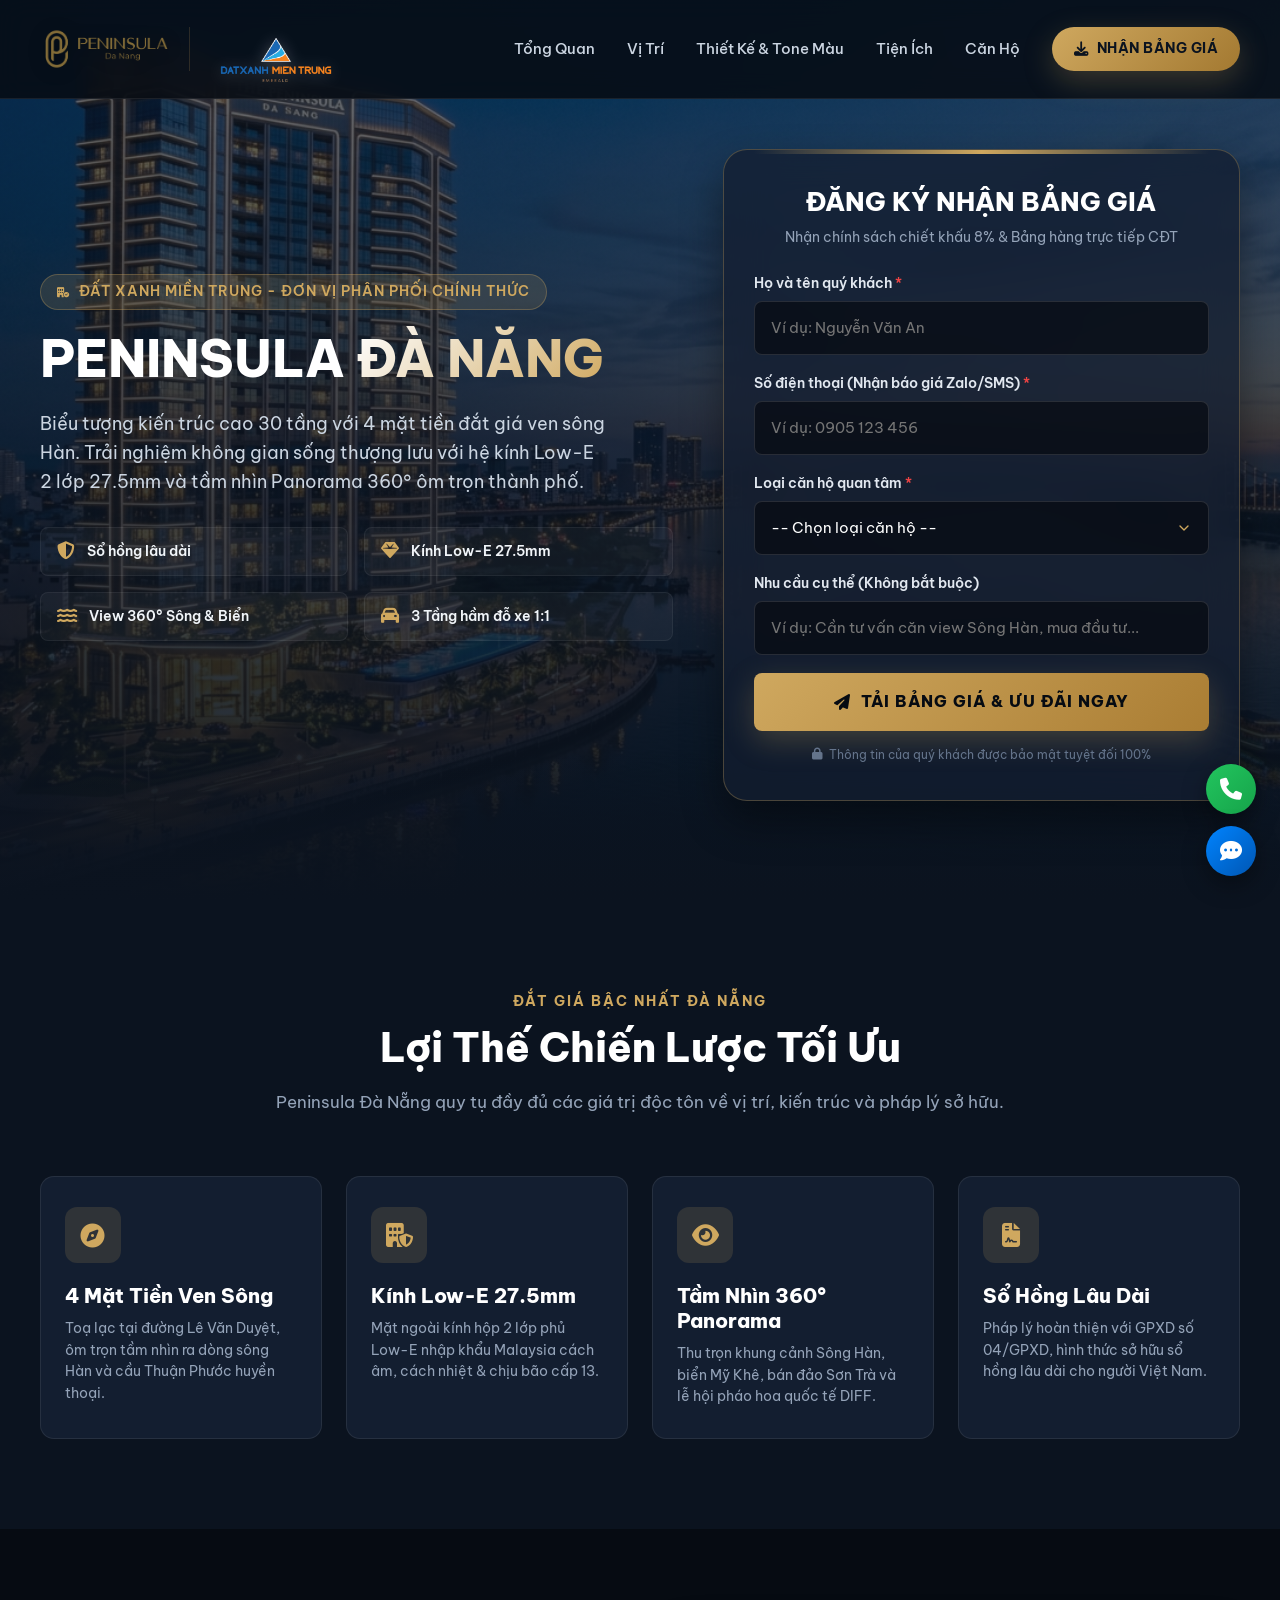
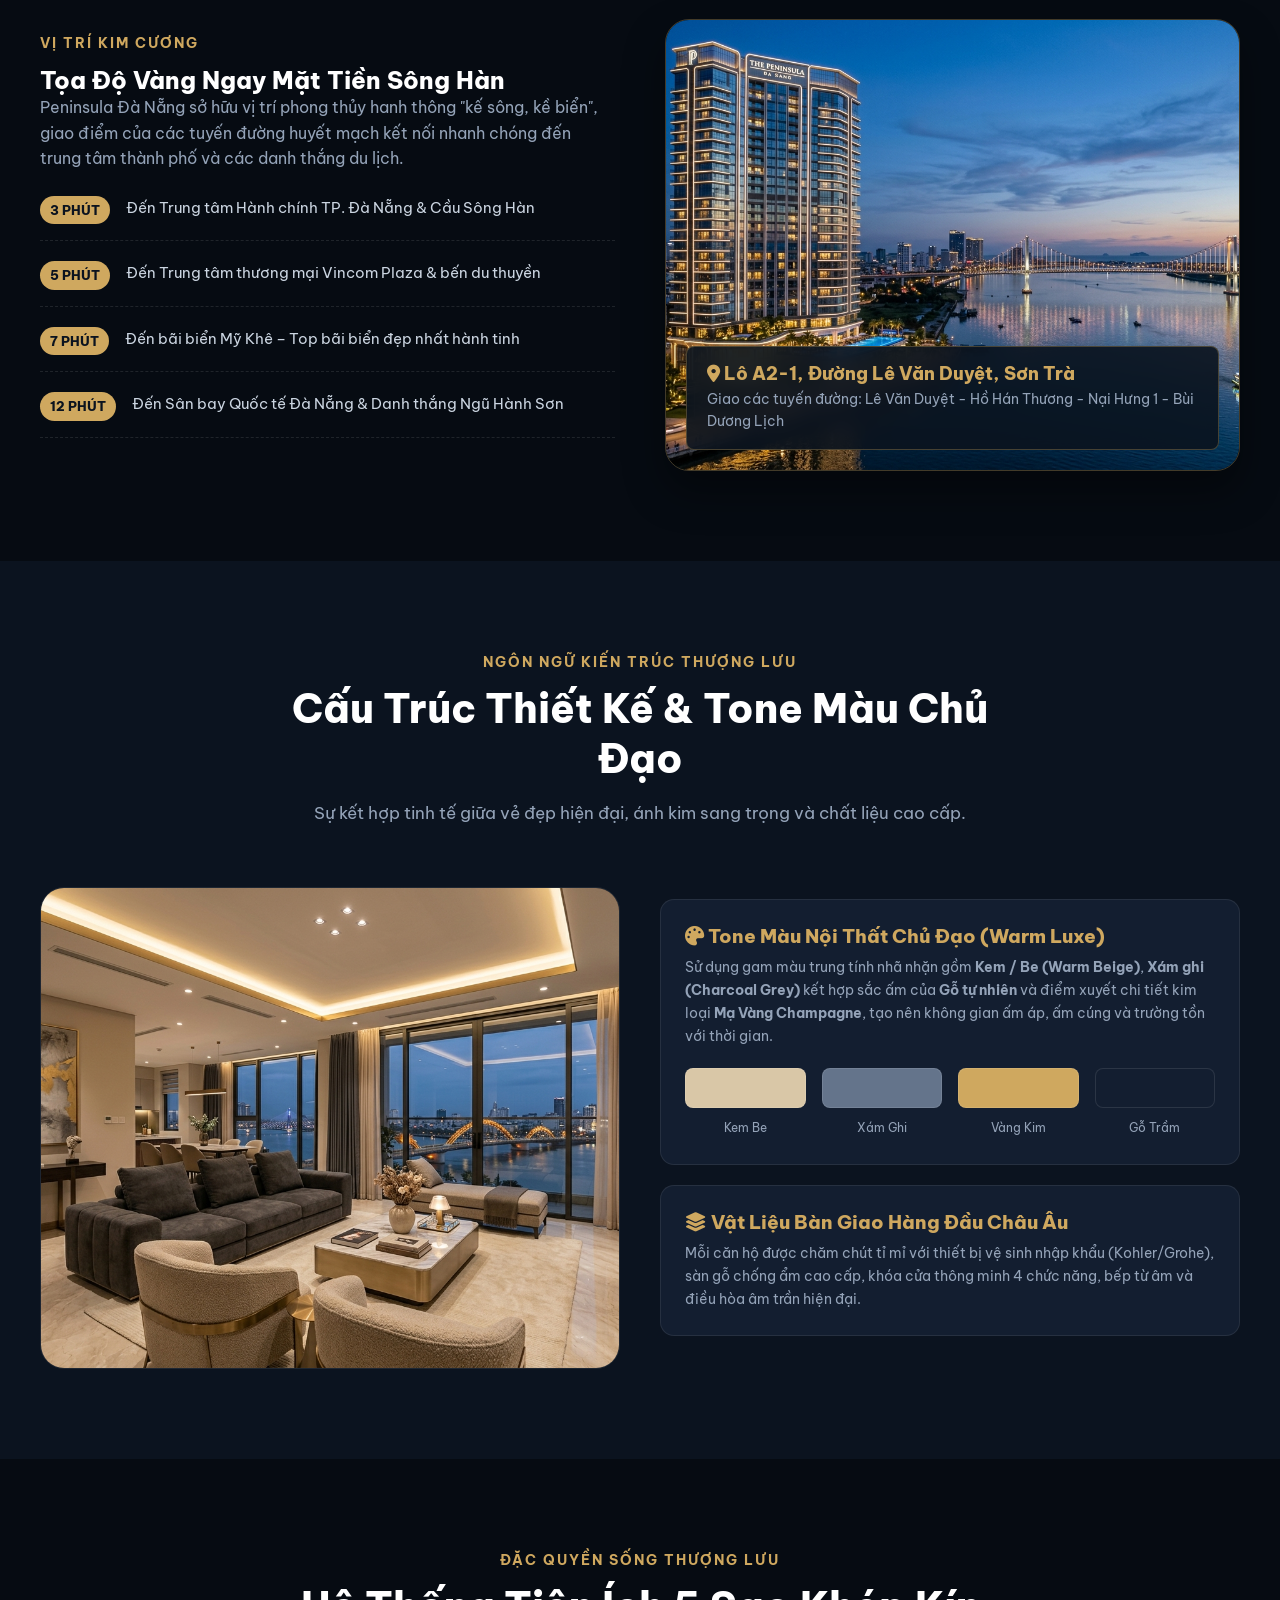
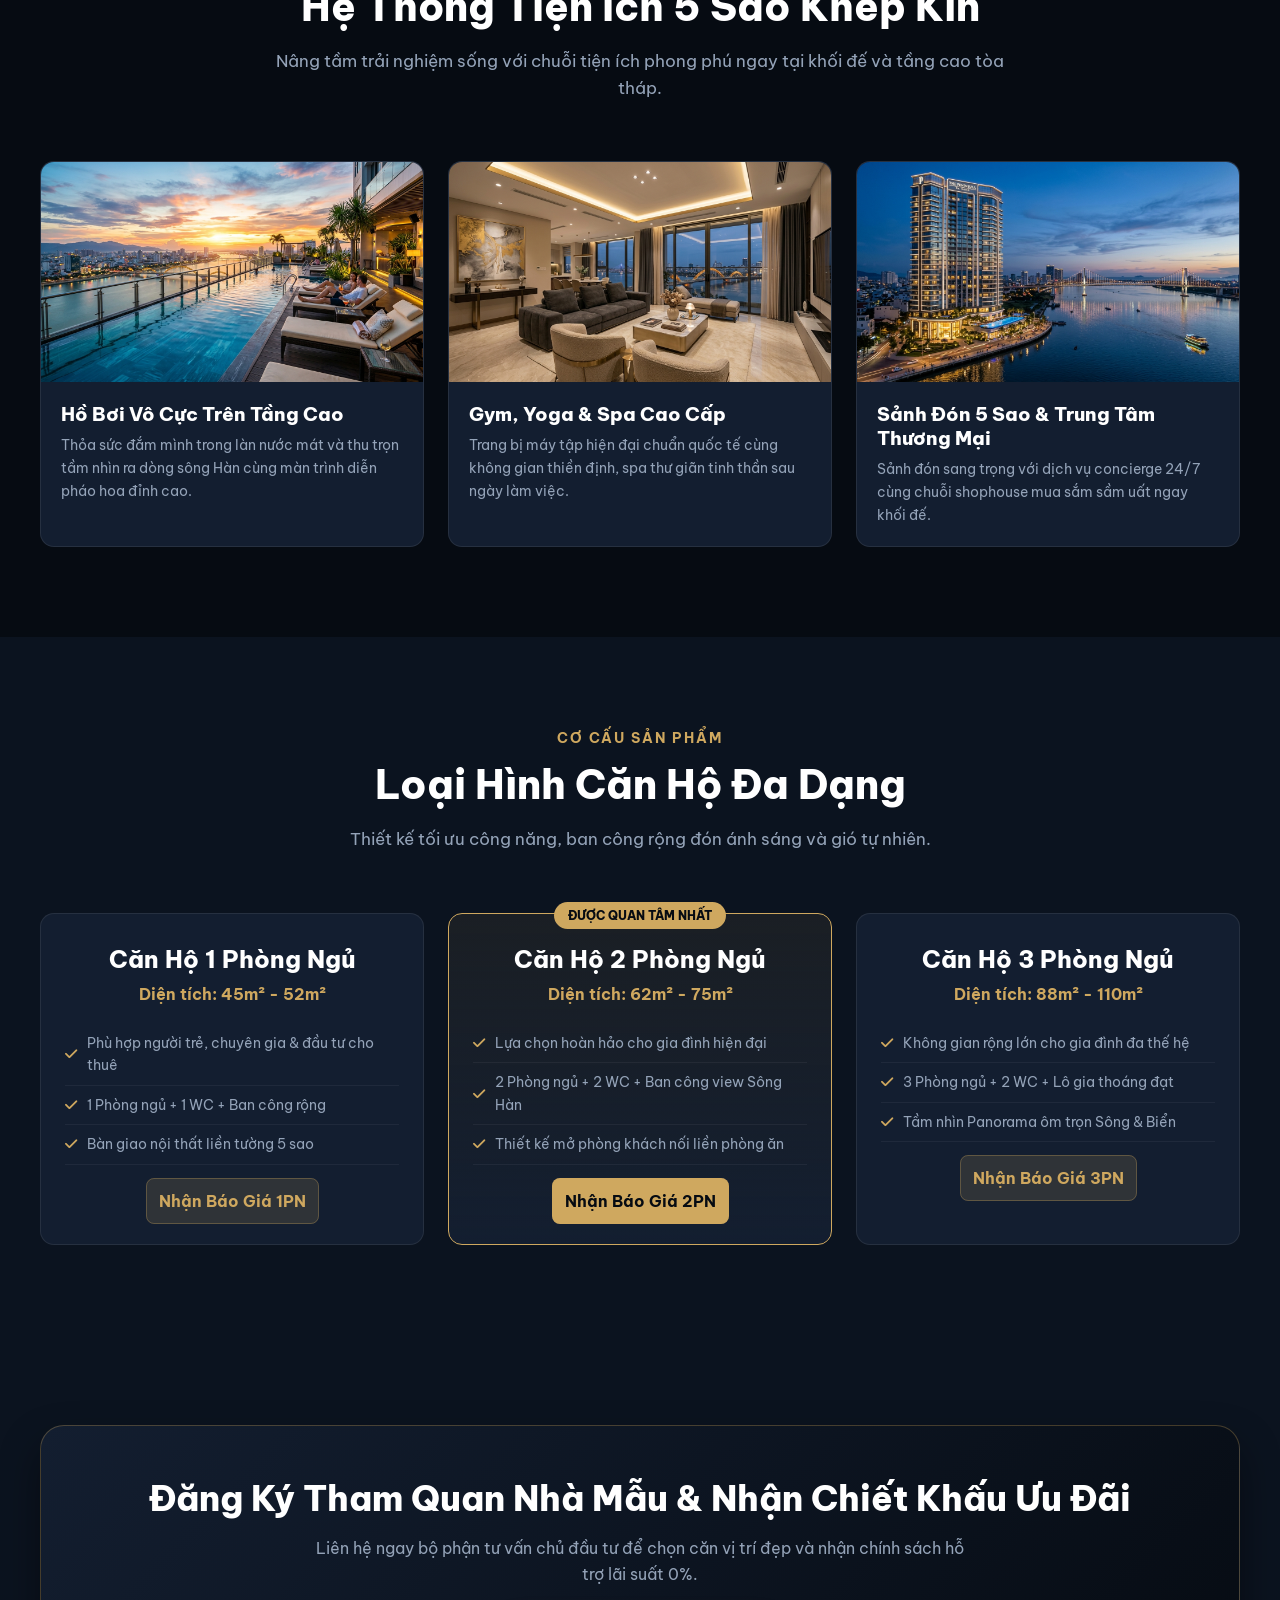
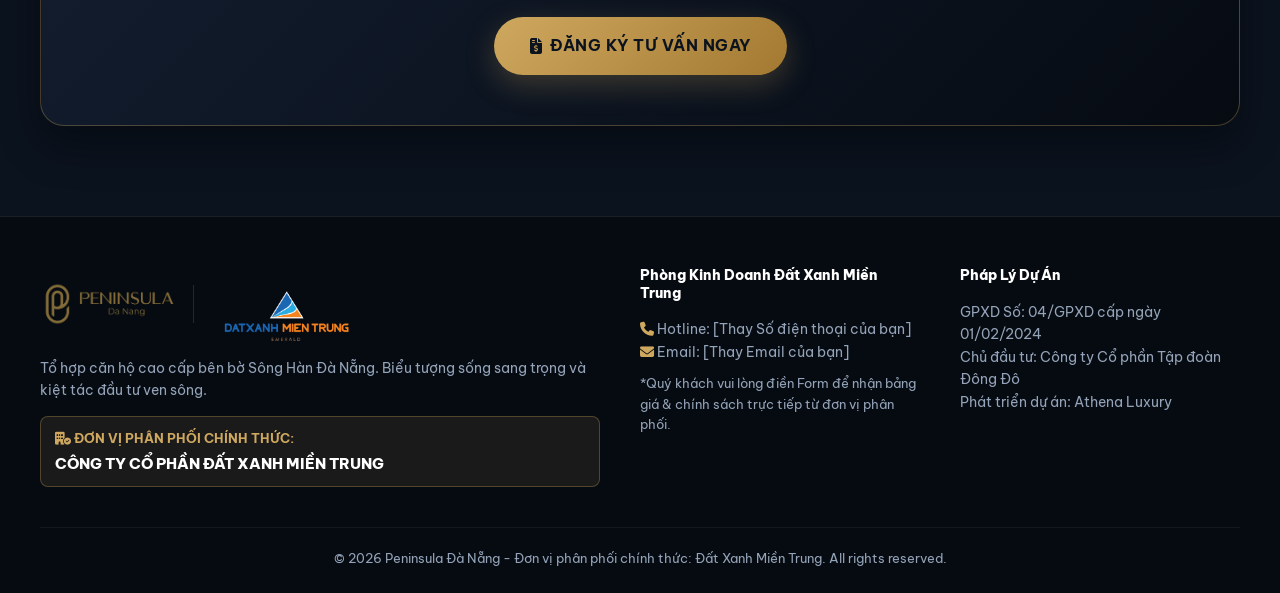
<file: index.html>
<!DOCTYPE html>
<html lang="vi">
<head>
  <meta charset="UTF-8">
  <meta name="viewport" content="width=device-width, initial-scale=1.0">
  <title>Peninsula Đà Nẵng | Căn Hộ Hạng Sang Ven Sông Hàn - Nhận Bảng Giá CĐT</title>
  <meta name="description" content="Dự án Căn hộ Cao Cấp Peninsula Đà Nẵng tại đường Lê Văn Duyệt, Sơn Trà. Sở hữu 4 mặt tiền trực diện Sông Hàn, kính Low-E 27.5mm, sổ hồng lâu dài. Đăng ký nhận bảng giá và ưu đãi chiết khấu mới nhất!">
  
  <!-- Google Fonts - Be Vietnam Pro Single Font System -->
  <link rel="preconnect" href="https://fonts.googleapis.com">
  <link rel="preconnect" href="https://fonts.gstatic.com" crossorigin>
  <link href="https://fonts.googleapis.com/css2?family=Be+Vietnam+Pro:ital,wght@0,300;0,400;0,500;0,600;0,700;0,800;1,400&display=swap" rel="stylesheet">

  <!-- FontAwesome Icons -->
  <link rel="stylesheet" href="https://cdnjs.cloudflare.com/ajax/libs/font-awesome/6.5.1/css/all.min.css">
  
  <!-- Main Stylesheet (Versioned for Cache Busting) -->
  <link rel="stylesheet" href="style.css?v=2.0">
</head>
<body>

  <!-- Floating Contact Widget -->
  <div class="floating-widget">
    <a href="#" class="widget-btn widget-phone" title="Gọi hotline tư vấn">
      <i class="fa-solid fa-phone"></i>
    </a>
    <a href="https://zalo.me" target="_blank" class="widget-btn widget-zalo" title="Chat Zalo ngay">
      <i class="fa-solid fa-comment-dots"></i>
    </a>
  </div>

  <!-- Header Navigation -->
  <header class="header">
    <div class="container">
      <div class="nav-wrapper">
        <a href="#" class="logo">
          <img src="images/logo.png?v=2.0" alt="Peninsula Đà Nẵng" class="brand-logo-img">
          <div class="logo-divider"></div>
          <img src="images/logo_dxmt.png?v=2.0" alt="Đất Xanh Miền Trung" class="dxmt-logo-img">
        </a>

        <ul class="nav-menu">
          <li><a href="#gioi-thieu" class="nav-link">Tổng Quan</a></li>
          <li><a href="#vi-tri" class="nav-link">Vị Trí</a></li>
          <li><a href="#thiet-ke" class="nav-link">Thiết Kế & Tone Màu</a></li>
          <li><a href="#tien-ich" class="nav-link">Tiện Ích</a></li>
          <li><a href="#can-ho" class="nav-link">Căn Hộ</a></li>
          <li><a href="#dang-ky" class="nav-cta-btn"><i class="fa-solid fa-download"></i> Nhận Bảng Giá</a></li>
        </ul>

        <button class="mobile-toggle" aria-label="Menu Mobile">
          <i class="fa-solid fa-bars"></i>
        </button>
      </div>
    </div>
  </header>

  <!-- Hero Section -->
  <section class="hero" id="gioi-thieu">
    <div class="container">
      <div class="hero-grid">
        <!-- Hero Text Left -->
        <div class="hero-content">
          <div class="badge-tag">
            <i class="fa-solid fa-building-circle-check"></i> ĐẤT XANH MIỀN TRUNG - ĐƠN VỊ PHÂN PHỐI CHÍNH THỨC
          </div>
          <h1 class="hero-title">
            PENINSULA <span>ĐÀ NẴNG</span>
          </h1>
          <p class="hero-subtitle">
            Biểu tượng kiến trúc cao 30 tầng với 4 mặt tiền đắt giá ven sông Hàn. Trải nghiệm không gian sống thượng lưu với hệ kính Low-E 2 lớp 27.5mm và tầm nhìn Panorama 360° ôm trọn thành phố.
          </p>

          <div class="hero-features-list">
            <div class="hero-feature-item">
              <i class="fa-solid fa-shield-halved"></i>
              <span class="hero-feature-text">Sổ hồng lâu dài</span>
            </div>
            <div class="hero-feature-item">
              <i class="fa-solid fa-gem"></i>
              <span class="hero-feature-text">Kính Low-E 27.5mm</span>
            </div>
            <div class="hero-feature-item">
              <i class="fa-solid fa-water"></i>
              <span class="hero-feature-text">View 360° Sông & Biển</span>
            </div>
            <div class="hero-feature-item">
              <i class="fa-solid fa-car"></i>
              <span class="hero-feature-text">3 Tầng hầm đỗ xe 1:1</span>
            </div>
          </div>
        </div>

        <!-- Form Registration Right -->
        <div class="hero-form-wrapper" id="dang-ky">
          <div class="lead-form-card">
            <div class="form-header">
              <h3>ĐĂNG KÝ NHẬN BẢNG GIÁ</h3>
              <p>Nhận chính sách chiết khấu 8% & Bảng hàng trực tiếp CĐT</p>
            </div>

            <form id="projectLeadForm">
              <!-- Họ và Tên -->
              <div class="form-group">
                <label for="customerName" class="form-label">Họ và tên quý khách <span style="color: #ef4444;">*</span></label>
                <input type="text" id="customerName" class="form-control" placeholder="Ví dụ: Nguyễn Văn An" required>
              </div>

              <!-- Số Điện Thoại -->
              <div class="form-group">
                <label for="customerPhone" class="form-label">Số điện thoại (Nhận báo giá Zalo/SMS) <span style="color: #ef4444;">*</span></label>
                <input type="tel" id="customerPhone" class="form-control" placeholder="Ví dụ: 0905 123 456" required>
              </div>

              <!-- Loại Căn Hộ Quan Tâm -->
              <div class="form-group">
                <label for="apartmentType" class="form-label">Loại căn hộ quan tâm <span style="color: #ef4444;">*</span></label>
                <select id="apartmentType" class="form-control" required>
                  <option value="" disabled selected>-- Chọn loại căn hộ --</option>
                  <option value="Căn hộ 1 Phòng Ngủ (45 - 52m²)">Căn hộ 1 Phòng Ngủ (45m² - 52m²)</option>
                  <option value="Căn hộ 2 Phòng Ngủ (62 - 75m²)">Căn hộ 2 Phòng Ngủ (62m² - 75m²)</option>
                  <option value="Căn hộ 3 Phòng Ngủ (88 - 110m²)">Căn hộ 3 Phòng Ngủ (88m² - 110m²)</option>
                  <option value="Sky Villa / Penthouse">Sky Villa / Penthouse Thượng Lưu</option>
                </select>
              </div>

              <!-- Ghi chú / Nhu cầu -->
              <div class="form-group">
                <label for="customerNote" class="form-label">Nhu cầu cụ thể (Không bắt buộc)</label>
                <input type="text" id="customerNote" class="form-control" placeholder="Ví dụ: Cần tư vấn căn view Sông Hàn, mua đầu tư...">
              </div>

              <button type="submit" class="form-btn-submit">
                <i class="fa-solid fa-paper-plane"></i> TẢI BẢNG GIÁ & ƯU ĐÃI NGAY
              </button>

              <div class="form-security-note">
                <i class="fa-solid fa-lock"></i> Thông tin của quý khách được bảo mật tuyệt đối 100%
              </div>
            </form>
          </div>
        </div>
      </div>
    </div>
  </section>

  <!-- Key Highlights -->
  <section class="section">
    <div class="container">
      <div class="section-header">
        <span class="section-subtitle">ĐẮT GIÁ BẬC NHẤT ĐÀ NẴNG</span>
        <h2 class="section-title">Lợi Thế Chiến Lược Tối Ưu</h2>
        <p class="section-desc">Peninsula Đà Nẵng quy tụ đầy đủ các giá trị độc tôn về vị trí, kiến trúc và pháp lý sở hữu.</p>
      </div>

      <div class="highlights-grid">
        <div class="highlight-card">
          <div class="highlight-icon">
            <i class="fa-solid fa-compass"></i>
          </div>
          <h3 class="highlight-title">4 Mặt Tiền Ven Sông</h3>
          <p class="highlight-desc">Toạ lạc tại đường Lê Văn Duyệt, ôm trọn tầm nhìn ra dòng sông Hàn và cầu Thuận Phước huyền thoại.</p>
        </div>

        <div class="highlight-card">
          <div class="highlight-icon">
            <i class="fa-solid fa-building-shield"></i>
          </div>
          <h3 class="highlight-title">Kính Low-E 27.5mm</h3>
          <p class="highlight-desc">Mặt ngoài kính hộp 2 lớp phủ Low-E nhập khẩu Malaysia cách âm, cách nhiệt & chịu bão cấp 13.</p>
        </div>

        <div class="highlight-card">
          <div class="highlight-icon">
            <i class="fa-solid fa-eye"></i>
          </div>
          <h3 class="highlight-title">Tầm Nhìn 360° Panorama</h3>
          <p class="highlight-desc">Thu trọn khung cảnh Sông Hàn, biển Mỹ Khê, bán đảo Sơn Trà và lễ hội pháo hoa quốc tế DIFF.</p>
        </div>

        <div class="highlight-card">
          <div class="highlight-icon">
            <i class="fa-solid fa-file-contract"></i>
          </div>
          <h3 class="highlight-title">Sổ Hồng Lâu Dài</h3>
          <p class="highlight-desc">Pháp lý hoàn thiện với GPXD số 04/GPXD, hình thức sở hữu sổ hồng lâu dài cho người Việt Nam.</p>
        </div>
      </div>
    </div>
  </section>

  <!-- Location Section -->
  <section class="section section-darker" id="vi-tri">
    <div class="container">
      <div class="location-wrapper">
        <div class="location-info">
          <span class="section-subtitle">VỊ TRÍ KIM CƯƠNG</span>
          <h2>Tọa Độ Vàng Ngay Mặt Tiền Sông Hàn</h2>
          <p style="color: var(--text-muted); margin-bottom: 20px;">
            Peninsula Đà Nẵng sở hữu vị trí phong thủy hanh thông "kế sông, kề biển", giao điểm của các tuyến đường huyết mạch kết nối nhanh chóng đến trung tâm thành phố và các danh thắng du lịch.
          </p>

          <ul class="location-list">
            <li class="location-item">
              <span class="location-time">3 PHÚT</span>
              <span class="location-text">Đến Trung tâm Hành chính TP. Đà Nẵng & Cầu Sông Hàn</span>
            </li>
            <li class="location-item">
              <span class="location-time">5 PHÚT</span>
              <span class="location-text">Đến Trung tâm thương mại Vincom Plaza & bến du thuyền</span>
            </li>
            <li class="location-item">
              <span class="location-time">7 PHÚT</span>
              <span class="location-text">Đến bãi biển Mỹ Khê – Top bãi biển đẹp nhất hành tinh</span>
            </li>
            <li class="location-item">
              <span class="location-time">12 PHÚT</span>
              <span class="location-text">Đến Sân bay Quốc tế Đà Nẵng & Danh thắng Ngũ Hành Sơn</span>
            </li>
          </ul>
        </div>

        <div class="location-map-card">
          <img src="images/hero.jpg" alt="Vị trí Peninsula Đà Nẵng">
          <div class="map-overlay-badge">
            <h4><i class="fa-solid fa-location-dot"></i> Lô A2-1, Đường Lê Văn Duyệt, Sơn Trà</h4>
            <p style="font-size: 0.85rem; color: #94a3b8;">Giao các tuyến đường: Lê Văn Duyệt - Hồ Hán Thương - Nại Hưng 1 - Bùi Dương Lịch</p>
          </div>
        </div>
      </div>
    </div>
  </section>

  <!-- Architecture, Design & Color Scheme -->
  <section class="section" id="thiet-ke">
    <div class="container">
      <div class="section-header">
        <span class="section-subtitle">NGÔN NGỮ KIẾN TRÚC THƯỢNG LƯU</span>
        <h2 class="section-title">Cấu Trúc Thiết Kế & Tone Màu Chủ Đạo</h2>
        <p class="section-desc">Sự kết hợp tinh tế giữa vẻ đẹp hiện đại, ánh kim sang trọng và chất liệu cao cấp.</p>
      </div>

      <div class="design-grid">
        <div class="design-img-wrapper">
          <img src="images/interior.jpg" alt="Thiết kế căn hộ Peninsula Đà Nẵng">
        </div>

        <div class="design-content">
          <div class="material-box">
            <h4><i class="fa-solid fa-palette"></i> Tone Màu Nội Thất Chủ Đạo (Warm Luxe)</h4>
            <p>Sử dụng gam màu trung tính nhã nhặn gồm <strong>Kem / Be (Warm Beige)</strong>, <strong>Xám ghi (Charcoal Grey)</strong> kết hợp sắc ấm của <strong>Gỗ tự nhiên</strong> và điểm xuyết chi tiết kim loại <strong>Mạ Vàng Champagne</strong>, tạo nên không gian ấm áp, ấm cúng và trường tồn với thời gian.</p>

            <div class="color-palette">
              <div class="color-item">
                <div class="color-swatch swatch-beige"></div>
                <span>Kem Be</span>
              </div>
              <div class="color-item">
                <div class="color-swatch swatch-grey"></div>
                <span>Xám Ghi</span>
              </div>
              <div class="color-item">
                <div class="color-swatch swatch-gold"></div>
                <span>Vàng Kim</span>
              </div>
              <div class="color-item">
                <div class="color-swatch swatch-dark"></div>
                <span>Gỗ Trầm</span>
              </div>
            </div>
          </div>

          <div class="material-box">
            <h4><i class="fa-solid fa-layer-group"></i> Vật Liệu Bàn Giao Hàng Đầu Châu Âu</h4>
            <p>Mỗi căn hộ được chăm chút tỉ mỉ với thiết bị vệ sinh nhập khẩu (Kohler/Grohe), sàn gỗ chống ẩm cao cấp, khóa cửa thông minh 4 chức năng, bếp từ âm và điều hòa âm trần hiện đại.</p>
          </div>
        </div>
      </div>
    </div>
  </section>

  <!-- Amenities Section -->
  <section class="section section-darker" id="tien-ich">
    <div class="container">
      <div class="section-header">
        <span class="section-subtitle">ĐẶC QUYỀN SỐNG THƯỢNG LƯU</span>
        <h2 class="section-title">Hệ Thống Tiện Ích 5 Sao Khép Kín</h2>
        <p class="section-desc">Nâng tầm trải nghiệm sống với chuỗi tiện ích phong phú ngay tại khối đế và tầng cao tòa tháp.</p>
      </div>

      <div class="amenities-grid">
        <div class="amenity-card">
          <img src="images/pool.jpg" alt="Hồ bơi vô cực Peninsula" class="amenity-img">
          <div class="amenity-content">
            <h4>Hồ Bơi Vô Cực Trên Tầng Cao</h4>
            <p>Thỏa sức đắm mình trong làn nước mát và thu trọn tầm nhìn ra dòng sông Hàn cùng màn trình diễn pháo hoa đỉnh cao.</p>
          </div>
        </div>

        <div class="amenity-card">
          <img src="images/interior.jpg" alt="Phòng Gym & Yoga" class="amenity-img">
          <div class="amenity-content">
            <h4>Gym, Yoga & Spa Cao Cấp</h4>
            <p>Trang bị máy tập hiện đại chuẩn quốc tế cùng không gian thiền định, spa thư giãn tinh thần sau ngày làm việc.</p>
          </div>
        </div>

        <div class="amenity-card">
          <img src="images/hero.jpg" alt="Sảnh đón 5 sao" class="amenity-img">
          <div class="amenity-content">
            <h4>Sảnh Đón 5 Sao & Trung Tâm Thương Mại</h4>
            <p>Sảnh đón sang trọng với dịch vụ concierge 24/7 cùng chuỗi shophouse mua sắm sầm uất ngay khối đế.</p>
          </div>
        </div>
      </div>
    </div>
  </section>

  <!-- Apartment Types Section -->
  <section class="section" id="can-ho">
    <div class="container">
      <div class="section-header">
        <span class="section-subtitle">CƠ CẤU SẢN PHẨM</span>
        <h2 class="section-title">Loại Hình Căn Hộ Đa Dạng</h2>
        <p class="section-desc">Thiết kế tối ưu công năng, ban công rộng đón ánh sáng và gió tự nhiên.</p>
      </div>

      <div class="apt-types-grid">
        <!-- 1PN -->
        <div class="apt-card">
          <h3 class="apt-name">Căn Hộ 1 Phòng Ngủ</h3>
          <div class="apt-area">Diện tích: 45m² - 52m²</div>
          <ul class="apt-features">
            <li><i class="fa-solid fa-check"></i> Phù hợp người trẻ, chuyên gia & đầu tư cho thuê</li>
            <li><i class="fa-solid fa-check"></i> 1 Phòng ngủ + 1 WC + Ban công rộng</li>
            <li><i class="fa-solid fa-check"></i> Bàn giao nội thất liền tường 5 sao</li>
          </ul>
          <a href="#dang-ky" class="apt-btn">Nhận Báo Giá 1PN</a>
        </div>

        <!-- 2PN -->
        <div class="apt-card popular">
          <div class="popular-badge">ĐƯỢC QUAN TÂM NHẤT</div>
          <h3 class="apt-name">Căn Hộ 2 Phòng Ngủ</h3>
          <div class="apt-area">Diện tích: 62m² - 75m²</div>
          <ul class="apt-features">
            <li><i class="fa-solid fa-check"></i> Lựa chọn hoàn hảo cho gia đình hiện đại</li>
            <li><i class="fa-solid fa-check"></i> 2 Phòng ngủ + 2 WC + Ban công view Sông Hàn</li>
            <li><i class="fa-solid fa-check"></i> Thiết kế mở phòng khách nối liền phòng ăn</li>
          </ul>
          <a href="#dang-ky" class="apt-btn" style="background: var(--primary-gold); color: #060b12;">Nhận Báo Giá 2PN</a>
        </div>

        <!-- 3PN -->
        <div class="apt-card">
          <h3 class="apt-name">Căn Hộ 3 Phòng Ngủ</h3>
          <div class="apt-area">Diện tích: 88m² - 110m²</div>
          <ul class="apt-features">
            <li><i class="fa-solid fa-check"></i> Không gian rộng lớn cho gia đình đa thế hệ</li>
            <li><i class="fa-solid fa-check"></i> 3 Phòng ngủ + 2 WC + Lô gia thoáng đạt</li>
            <li><i class="fa-solid fa-check"></i> Tầm nhìn Panorama ôm trọn Sông & Biển</li>
          </ul>
          <a href="#dang-ky" class="apt-btn">Nhận Báo Giá 3PN</a>
        </div>
      </div>
    </div>
  </section>

  <!-- CTA Banner Section -->
  <section class="section">
    <div class="container">
      <div class="cta-banner">
        <h2>Đăng Ký Tham Quan Nhà Mẫu & Nhận Chiết Khấu Ưu Đãi</h2>
        <p>Liên hệ ngay bộ phận tư vấn chủ đầu tư để chọn căn vị trí đẹp và nhận chính sách hỗ trợ lãi suất 0%.</p>
        <a href="#dang-ky" class="nav-cta-btn" style="padding: 16px 36px; font-size: 1rem;">
          <i class="fa-solid fa-file-invoice-dollar"></i> ĐĂNG KÝ TƯ VẤN NGAY
        </a>
      </div>
    </div>
  </section>

  <!-- Footer -->
  <footer class="footer">
    <div class="container">
      <div class="footer-grid">
        <div>
          <div class="logo footer-logo" style="margin-bottom: 16px; gap: 14px;">
            <img src="images/logo.png?v=2.0" alt="Peninsula Đà Nẵng" class="footer-logo-img">
            <div class="logo-divider" style="height: 38px;"></div>
            <img src="images/logo_dxmt.png?v=2.0" alt="Đất Xanh Miền Trung" class="footer-dxmt-img">
          </div>
          <p style="margin-bottom: 14px;">Tổ hợp căn hộ cao cấp bên bờ Sông Hàn Đà Nẵng. Biểu tượng sống sang trọng và kiệt tác đầu tư ven sông.</p>
          <div style="padding: 10px 14px; background: rgba(207, 168, 95, 0.1); border: 1px solid var(--border-gold); border-radius: 8px;">
            <strong style="color: var(--primary-gold); font-size: 0.8rem; text-transform: uppercase;"><i class="fa-solid fa-building-circle-check"></i> Đơn vị phân phối chính thức:</strong>
            <p style="color: #fff; font-weight: 800; font-size: 0.95rem; margin-top: 2px;">CÔNG TY CỔ PHẦN ĐẤT XANH MIỀN TRUNG</p>
          </div>
        </div>

        <div>
          <h4 style="color: #fff; margin-bottom: 16px;">Phòng Kinh Doanh Đất Xanh Miền Trung</h4>
          <p><i class="fa-solid fa-phone" style="color: var(--primary-gold);"></i> Hotline: [Thay Số điện thoại của bạn]</p>
          <p><i class="fa-solid fa-envelope" style="color: var(--primary-gold);"></i> Email: [Thay Email của bạn]</p>
          <p style="font-size: 0.8rem; color: var(--text-muted); margin-top: 10px;">*Quý khách vui lòng điền Form để nhận bảng giá & chính sách trực tiếp từ đơn vị phân phối.</p>
        </div>

        <div>
          <h4 style="color: #fff; margin-bottom: 16px;">Pháp Lý Dự Án</h4>
          <p>GPXD Số: 04/GPXD cấp ngày 01/02/2024</p>
          <p>Chủ đầu tư: Công ty Cổ phần Tập đoàn Đông Đô</p>
          <p>Phát triển dự án: Athena Luxury</p>
        </div>
      </div>

      <div class="footer-bottom">
        <p>&copy; 2026 Peninsula Đà Nẵng - Đơn vị phân phối chính thức: Đất Xanh Miền Trung. All rights reserved.</p>
      </div>
    </div>
  </footer>

  <!-- Script (Versioned for Cache Busting) -->
  <script src="script.js?v=2.0"></script>
</body>
</html>
</file>
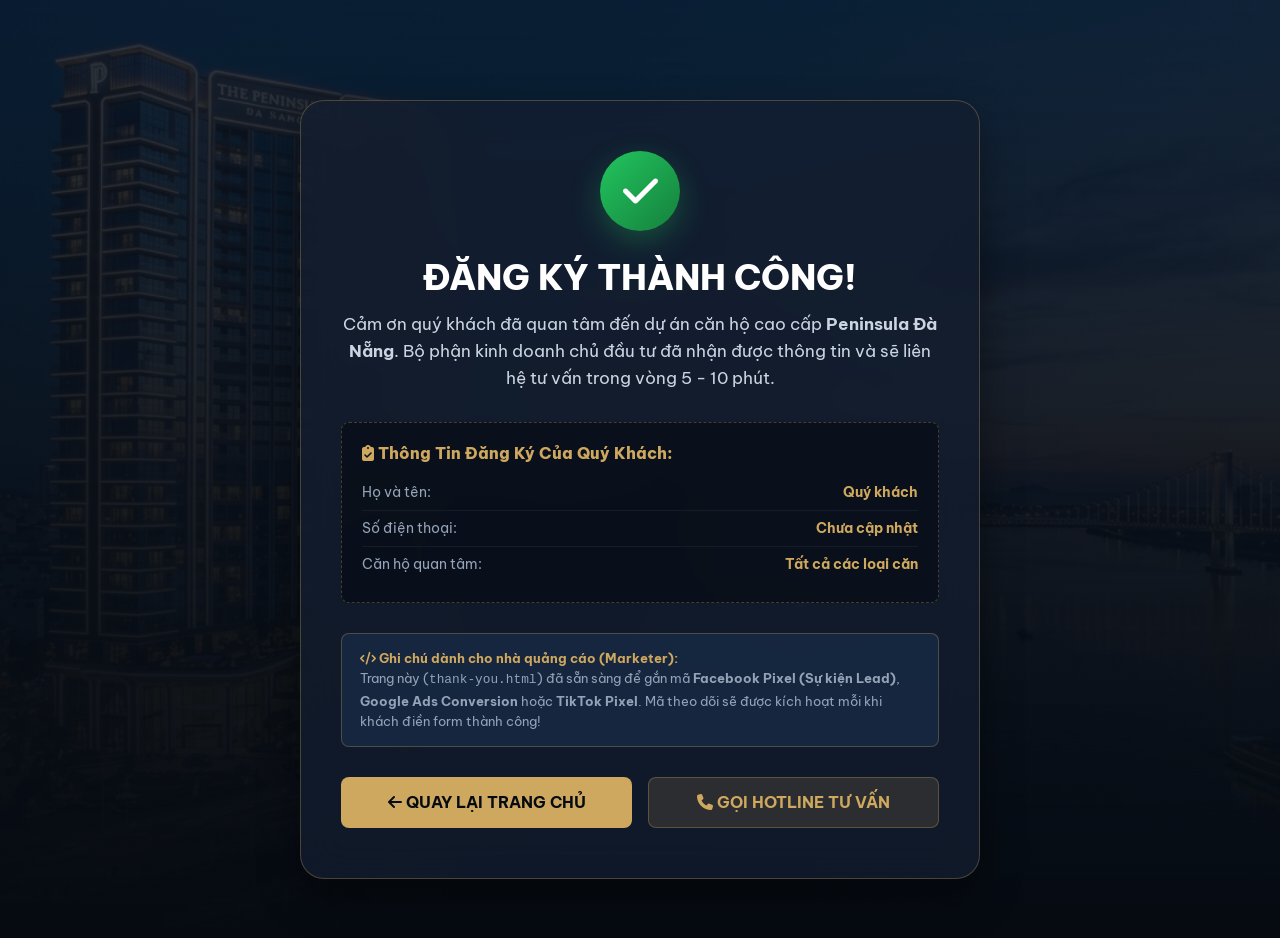
<file: thank-you.html>
<!DOCTYPE html>
<html lang="vi">
<head>
  <meta charset="UTF-8">
  <meta name="viewport" content="width=device-width, initial-scale=1.0">
  <title>Cảm Ơn Quý Khách Đã Đăng Ký | Peninsula Đà Nẵng</title>
  <meta name="robots" content="noindex, nofollow">
  
  <!-- Google Fonts - Be Vietnam Pro Single Font System -->
  <link rel="preconnect" href="https://fonts.googleapis.com">
  <link rel="preconnect" href="https://fonts.gstatic.com" crossorigin>
  <link href="https://fonts.googleapis.com/css2?family=Be+Vietnam+Pro:ital,wght@0,300;0,400;0,500;0,600;0,700;0,800;1,400&display=swap" rel="stylesheet">

  <!-- FontAwesome Icons -->
  <link rel="stylesheet" href="https://cdnjs.cloudflare.com/ajax/libs/font-awesome/6.5.1/css/all.min.css">
  
  <!-- Main Stylesheet (Versioned for Cache Busting) -->
  <link rel="stylesheet" href="style.css?v=2.0">

  <!-- ====================================================================
       FACEBOOK PIXEL & GOOGLE ADS CONVERSION TRACKING CODE PLACEHOLDER
       (Chèn mã Pixel theo dõi chuyển đổi Lead của bạn vào đây)
       ==================================================================== -->
  <!-- 
  <script>
    // Facebook Pixel Lead Conversion Event
    !function(f,b,e,v,n,t,s)
    {if(f.fbq)return;n=f.fbq=function(){n.callMethod?
    n.callMethod.apply(n,arguments):n.queue.push(arguments)};
    if(!f._fbq)f._fbq=n;n.push=n;n.loaded=!0;n.version='2.0';
    n.queue=[];t=b.createElement(e);t.async=!0;
    t.src=v;s=b.getElementsByTagName(e)[0];
    s.parentNode.insertBefore(t,s)}(window, document,'script',
    'https://connect.facebook.net/en_US/fbevents.js');
    fbq('init', 'YOUR_PIXEL_ID_HERE');
    fbq('track', 'PageView');
    fbq('track', 'Lead', { content_name: 'Peninsula Da Nang Lead' });
  </script>
  
  <script async src="https://www.googletagmanager.com/gtag/js?id=AW-YOUR_CONVERSION_ID"></script>
  <script>
    window.dataLayer = window.dataLayer || [];
    function gtag(){dataLayer.push(arguments);}
    gtag('js', new Date());
    gtag('config', 'AW-YOUR_CONVERSION_ID');
    gtag('event', 'conversion', {'send_to': 'AW-YOUR_CONVERSION_ID/YOUR_LABEL'});
  </script>
  -->
</head>
<body>

  <div class="thankyou-wrapper">
    <div class="thankyou-card">
      <div class="success-icon">
        <i class="fa-solid fa-check"></i>
      </div>

      <h1 class="thankyou-title">ĐĂNG KÝ THÀNH CÔNG!</h1>
      <p class="thankyou-msg">
        Cảm ơn quý khách đã quan tâm đến dự án căn hộ cao cấp <strong>Peninsula Đà Nẵng</strong>. Bộ phận kinh doanh chủ đầu tư đã nhận được thông tin và sẽ liên hệ tư vấn trong vòng 5 - 10 phút.
      </p>

      <!-- Customer Data Summary -->
      <div class="lead-summary-box">
        <h4 style="color: var(--primary-gold); margin-bottom: 12px;"><i class="fa-solid fa-clipboard-check"></i> Thông Tin Đăng Ký Của Quý Khách:</h4>
        <div class="lead-summary-item">
          <span class="lead-summary-label">Họ và tên:</span>
          <span class="lead-summary-val" id="displayCustomerName">Đang tải...</span>
        </div>
        <div class="lead-summary-item">
          <span class="lead-summary-label">Số điện thoại:</span>
          <span class="lead-summary-val" id="displayCustomerPhone">Đang tải...</span>
        </div>
        <div class="lead-summary-item">
          <span class="lead-summary-label">Căn hộ quan tâm:</span>
          <span class="lead-summary-val" id="displayApartmentType">Đang tải...</span>
        </div>
      </div>

      <!-- Developer / Pixel Note Box -->
      <div class="pixel-note-box">
        <strong style="color: var(--primary-gold);"><i class="fa-solid fa-code"></i> Ghi chú dành cho nhà quảng cáo (Marketer):</strong><br>
        Trang này (<code>thank-you.html</code>) đã sẵn sàng để gắn mã <strong>Facebook Pixel (Sự kiện Lead)</strong>, <strong>Google Ads Conversion</strong> hoặc <strong>TikTok Pixel</strong>. Mã theo dõi sẽ được kích hoạt mỗi khi khách điền form thành công!
      </div>

      <div class="thankyou-actions">
        <a href="index.html" class="apt-btn" style="background: var(--primary-gold); color: #060b12; text-decoration: none;">
          <i class="fa-solid fa-arrow-left"></i> QUAY LẠI TRANG CHỦ
        </a>
        <a href="#" class="apt-btn" style="text-decoration: none;">
          <i class="fa-solid fa-phone"></i> GỌI HOTLINE TƯ VẤN
        </a>
      </div>
    </div>
  </div>

  <script>
    document.addEventListener('DOMContentLoaded', () => {
      // Parse URL Search Parameters or SessionStorage
      const urlParams = new URLSearchParams(window.location.search);
      let name = urlParams.get('name');
      let phone = urlParams.get('phone');
      let type = urlParams.get('type');

      if (!name || !phone) {
        // Fallback to sessionStorage if query params missing
        const stored = sessionStorage.getItem('peninsula_lead_data');
        if (stored) {
          try {
            const data = JSON.parse(stored);
            name = data.name;
            phone = data.phone;
            type = data.type;
          } catch(e) {}
        }
      }

      document.getElementById('displayCustomerName').innerText = name ? decodeURIComponent(name) : 'Quý khách';
      document.getElementById('displayCustomerPhone').innerText = phone ? decodeURIComponent(phone) : 'Chưa cập nhật';
      document.getElementById('displayApartmentType').innerText = type ? decodeURIComponent(type) : 'Tất cả các loại căn';
    });
  </script>
</body>
</html>
</file>
<file: style.css>
/* ==========================================================================
   Peninsula Đà Nẵng - Premium Real Estate Landing Page Stylesheet
   Design System: Luxury Dark/Gold & Warm Glassmorphism
   ========================================================================== */

@import url('https://fonts.googleapis.com/css2?family=Be+Vietnam+Pro:ital,wght@0,300;0,400;0,500;0,600;0,700;0,800;1,400&display=swap');

:root {
  --primary-gold: #cfa85f;
  --primary-gold-hover: #e5be75;
  --primary-gold-light: rgba(207, 168, 95, 0.15);
  --dark-bg: #0b131f;
  --dark-card: #131e30;
  --dark-card-glass: rgba(19, 30, 48, 0.75);
  --dark-navy: #060b12;
  --accent-blue: #1e3a5f;
  --text-main: #f0f4f8;
  --text-muted: #94a3b8;
  --text-dark: #1e293b;
  --border-gold: rgba(207, 168, 95, 0.3);
  --border-light: rgba(255, 255, 255, 0.08);
  --radius-sm: 8px;
  --radius-md: 14px;
  --radius-lg: 24px;
  --shadow-lux: 0 20px 40px rgba(0, 0, 0, 0.4);
  --shadow-gold: 0 10px 30px rgba(207, 168, 95, 0.25);
  --transition: all 0.3s cubic-bezier(0.4, 0, 0.2, 1);
}

/* Reset & Base Styles */
*, *::before, *::after {
  box-sizing: border-box;
  margin: 0;
  padding: 0;
}

html {
  scroll-behavior: smooth;
  font-size: 16px;
}

body, input, select, textarea, button {
  font-family: 'Be Vietnam Pro', system-ui, -apple-system, BlinkMacSystemFont, Arial, sans-serif;
  background-color: var(--dark-bg);
  color: var(--text-main);
  line-height: 1.6;
  overflow-x: hidden;
}

h1, h2, h3, h4, h5, h6 {
  font-family: 'Be Vietnam Pro', system-ui, -apple-system, BlinkMacSystemFont, Arial, sans-serif;
  font-weight: 800;
  line-height: 1.25;
  color: #ffffff;
}

a {
  color: inherit;
  text-decoration: none;
  transition: var(--transition);
}

img {
  max-width: 100%;
  height: auto;
  display: block;
}

.container {
  width: 100%;
  max-width: 1240px;
  margin: 0 auto;
  padding: 0 20px;
}

/* Header & Nav */
.header {
  position: fixed;
  top: 0;
  left: 0;
  width: 100%;
  z-index: 1000;
  background: rgba(6, 11, 18, 0.85);
  backdrop-filter: blur(12px);
  -webkit-backdrop-filter: blur(12px);
  border-bottom: 1px solid var(--border-light);
  padding: 16px 0;
  transition: var(--transition);
}

.header.scrolled {
  padding: 10px 0;
  box-shadow: 0 10px 30px rgba(0,0,0,0.5);
  background: rgba(6, 11, 18, 0.95);
}

.nav-wrapper {
  display: flex;
  justify-content: space-between;
  align-items: center;
}

.logo {
  display: flex;
  align-items: center;
  gap: 16px;
}

.brand-logo-img {
  max-height: 44px;
  width: auto;
  object-fit: contain;
  filter: drop-shadow(0 2px 8px rgba(0, 0, 0, 0.4));
  transition: var(--transition);
}

.dxmt-logo-img {
  max-height: 66px;
  width: auto;
  object-fit: contain;
  filter: drop-shadow(0 2px 8px rgba(255, 255, 255, 0.25));
}

.logo-divider {
  width: 1px;
  height: 44px;
  background: var(--border-gold);
  opacity: 0.6;
}

.brand-logo-img:hover, .dxmt-logo-img:hover {
  transform: scale(1.03);
}

.footer-logo-img {
  max-height: 46px;
  width: auto;
  object-fit: contain;
}

.footer-dxmt-img {
  max-height: 74px;
  width: auto;
  object-fit: contain;
}

.logo-text {
  display: flex;
  flex-direction: column;
}

.logo-title {
  font-family: 'Be Vietnam Pro', sans-serif;
  font-size: 1.4rem;
  font-weight: 800;
  letter-spacing: 1px;
  background: linear-gradient(135deg, #fff, var(--primary-gold));
  -webkit-background-clip: text;
  -webkit-text-fill-color: transparent;
  line-height: 1.1;
}

.logo-sub {
  font-size: 0.7rem;
  text-transform: uppercase;
  letter-spacing: 3px;
  color: var(--text-muted);
}

.logo-distributor {
  font-size: 0.58rem;
  font-weight: 800;
  color: var(--primary-gold);
  letter-spacing: 0.5px;
  text-transform: uppercase;
  margin-top: 2px;
  background: rgba(207, 168, 95, 0.12);
  padding: 1px 6px;
  border-radius: 4px;
  border: 1px solid rgba(207, 168, 95, 0.25);
  display: inline-block;
}

.nav-menu {
  display: flex;
  align-items: center;
  gap: 32px;
  list-style: none;
}

.nav-link {
  font-size: 0.95rem;
  font-weight: 500;
  color: #cbd5e1;
  position: relative;
  padding: 6px 0;
}

.nav-link:hover, .nav-link.active {
  color: var(--primary-gold);
}

.nav-link::after {
  content: '';
  position: absolute;
  bottom: 0;
  left: 0;
  width: 0%;
  height: 2px;
  background: var(--primary-gold);
  transition: var(--transition);
}

.nav-link:hover::after {
  width: 100%;
}

.nav-cta-btn {
  background: linear-gradient(135deg, var(--primary-gold), #a37931);
  color: #0b131f;
  padding: 10px 22px;
  border-radius: 50px;
  font-weight: 700;
  font-size: 0.9rem;
  text-transform: uppercase;
  letter-spacing: 0.5px;
  box-shadow: var(--shadow-gold);
  display: inline-flex;
  align-items: center;
  gap: 8px;
  border: none;
  cursor: pointer;
}

.nav-cta-btn:hover {
  transform: translateY(-2px);
  background: linear-gradient(135deg, var(--primary-gold-hover), var(--primary-gold));
  box-shadow: 0 12px 35px rgba(207, 168, 95, 0.4);
}

.mobile-toggle {
  display: none;
  background: none;
  border: none;
  color: #fff;
  font-size: 24px;
  cursor: pointer;
}

/* Hero Section */
.hero {
  position: relative;
  min-height: 100vh;
  padding-top: 130px;
  padding-bottom: 80px;
  display: flex;
  align-items: center;
  background: linear-gradient(to bottom, rgba(11, 19, 31, 0.6), rgba(11, 19, 31, 0.95)),
              url('images/hero.jpg') center/cover no-repeat;
  overflow: hidden;
}

.hero::after {
  content: '';
  position: absolute;
  bottom: 0;
  left: 0;
  width: 100%;
  height: 150px;
  background: linear-gradient(to top, var(--dark-bg), transparent);
}

.hero-grid {
  display: grid;
  grid-template-columns: 1.1fr 0.9fr;
  gap: 50px;
  align-items: center;
  position: relative;
  z-index: 10;
}

.badge-tag {
  display: inline-flex;
  align-items: center;
  gap: 8px;
  padding: 6px 16px;
  background: rgba(207, 168, 95, 0.15);
  border: 1px solid var(--border-gold);
  border-radius: 30px;
  color: var(--primary-gold);
  font-size: 0.85rem;
  font-weight: 600;
  text-transform: uppercase;
  letter-spacing: 1px;
  margin-bottom: 20px;
}

.badge-tag i {
  font-size: 10px;
}

.hero-title {
  font-size: 3.2rem;
  line-height: 1.15;
  margin-bottom: 20px;
}

.hero-title span {
  background: linear-gradient(135deg, #ffffff, var(--primary-gold));
  -webkit-background-clip: text;
  -webkit-text-fill-color: transparent;
}

.hero-subtitle {
  font-size: 1.15rem;
  color: #cbd5e1;
  margin-bottom: 30px;
  font-weight: 400;
  max-width: 90%;
}

.hero-features-list {
  display: grid;
  grid-template-columns: repeat(2, 1fr);
  gap: 16px;
  margin-bottom: 35px;
}

.hero-feature-item {
  display: flex;
  align-items: center;
  gap: 12px;
  background: rgba(255, 255, 255, 0.04);
  padding: 12px 16px;
  border-radius: var(--radius-sm);
  border: 1px solid rgba(255, 255, 255, 0.06);
}

.hero-feature-item i {
  color: var(--primary-gold);
  font-size: 18px;
}

.hero-feature-text {
  font-size: 0.9rem;
  font-weight: 600;
  color: #f1f5f9;
}

/* Glass Lead Form */
.lead-form-card {
  background: var(--dark-card-glass);
  backdrop-filter: blur(20px);
  -webkit-backdrop-filter: blur(20px);
  border: 1px solid var(--border-gold);
  border-radius: var(--radius-lg);
  padding: 36px 30px;
  box-shadow: var(--shadow-lux);
  position: relative;
}

.lead-form-card::before {
  content: '';
  position: absolute;
  top: 0;
  left: 30px;
  right: 30px;
  height: 4px;
  background: linear-gradient(90deg, transparent, var(--primary-gold), transparent);
}

.form-header {
  text-align: center;
  margin-bottom: 24px;
}

.form-header h3 {
  font-size: 1.6rem;
  color: #ffffff;
  margin-bottom: 8px;
}

.form-header p {
  font-size: 0.88rem;
  color: var(--text-muted);
}

.form-group {
  margin-bottom: 18px;
  position: relative;
}

.form-label {
  display: block;
  font-size: 0.85rem;
  font-weight: 600;
  color: #e2e8f0;
  margin-bottom: 6px;
}

.form-control {
  width: 100%;
  padding: 14px 16px;
  background: rgba(6, 11, 18, 0.7);
  border: 1px solid rgba(255, 255, 255, 0.12);
  border-radius: var(--radius-sm);
  color: #fff;
  font-size: 0.95rem;
  font-family: inherit;
  transition: var(--transition);
}

.form-control:focus {
  outline: none;
  border-color: var(--primary-gold);
  box-shadow: 0 0 0 3px rgba(207, 168, 95, 0.2);
  background: rgba(6, 11, 18, 0.9);
}

select.form-control {
  appearance: none;
  background-image: url("data:image/svg+xml,%3Csvg xmlns='http://www.w3.org/2000/svg' width='16' height='16' viewBox='0 0 24 24' fill='none' stroke='%23cfa85f' stroke-width='2' stroke-linecap='round' stroke-linejoin='round'%3E%3Cpath d='m6 9 6 6 6-6'/%3E%3C/svg%3E");
  background-repeat: no-repeat;
  background-position: right 16px center;
}

select.form-control option {
  background: var(--dark-bg);
  color: #fff;
}

.form-btn-submit {
  width: 100%;
  padding: 16px;
  background: linear-gradient(135deg, var(--primary-gold), #aa7d33);
  border: none;
  border-radius: var(--radius-sm);
  color: #060b12;
  font-weight: 800;
  font-size: 1rem;
  text-transform: uppercase;
  letter-spacing: 1px;
  cursor: pointer;
  box-shadow: var(--shadow-gold);
  transition: var(--transition);
  margin-top: 10px;
  display: flex;
  align-items: center;
  justify-content: center;
  gap: 10px;
}

.form-btn-submit:hover {
  transform: translateY(-2px);
  background: linear-gradient(135deg, #e6c076, var(--primary-gold));
  box-shadow: 0 15px 35px rgba(207, 168, 95, 0.4);
}

.form-security-note {
  display: flex;
  align-items: center;
  justify-content: center;
  gap: 6px;
  font-size: 0.75rem;
  color: #64748b;
  margin-top: 14px;
  text-align: center;
}

/* Sections Base */
.section {
  padding: 90px 0;
  position: relative;
}

.section-darker {
  background-color: var(--dark-navy);
}

.section-header {
  text-align: center;
  max-width: 750px;
  margin: 0 auto 60px;
}

.section-subtitle {
  color: var(--primary-gold);
  font-size: 0.9rem;
  font-weight: 700;
  text-transform: uppercase;
  letter-spacing: 2px;
  display: block;
  margin-bottom: 10px;
}

.section-title {
  font-size: 2.5rem;
  color: #ffffff;
  margin-bottom: 16px;
}

.section-desc {
  color: var(--text-muted);
  font-size: 1.05rem;
}

/* Highlights Grid */
.highlights-grid {
  display: grid;
  grid-template-columns: repeat(4, 1fr);
  gap: 24px;
}

.highlight-card {
  background: var(--dark-card);
  border: 1px solid var(--border-light);
  border-radius: var(--radius-md);
  padding: 30px 24px;
  transition: var(--transition);
  position: relative;
  overflow: hidden;
}

.highlight-card:hover {
  transform: translateY(-8px);
  border-color: var(--border-gold);
  box-shadow: var(--shadow-lux);
}

.highlight-icon {
  width: 56px;
  height: 56px;
  background: var(--primary-gold-light);
  border-radius: 12px;
  display: flex;
  align-items: center;
  justify-content: center;
  color: var(--primary-gold);
  font-size: 24px;
  margin-bottom: 20px;
}

.highlight-title {
  font-size: 1.25rem;
  margin-bottom: 10px;
  color: #ffffff;
}

.highlight-desc {
  font-size: 0.9rem;
  color: var(--text-muted);
  line-height: 1.5;
}

/* Location Section */
.location-wrapper {
  display: grid;
  grid-template-columns: 1fr 1fr;
  gap: 50px;
  align-items: center;
}

.location-info h3 {
  font-size: 2rem;
  margin-bottom: 20px;
}

.location-list {
  list-style: none;
  margin-top: 24px;
}

.location-item {
  display: flex;
  align-items: flex-start;
  gap: 16px;
  margin-bottom: 20px;
  padding-bottom: 16px;
  border-bottom: 1px dashed rgba(255, 255, 255, 0.1);
}

.location-time {
  background: var(--primary-gold);
  color: #0b131f;
  font-weight: 800;
  font-size: 0.8rem;
  padding: 4px 10px;
  border-radius: 20px;
  white-space: nowrap;
}

.location-text {
  font-size: 0.95rem;
  color: #cbd5e1;
}

.location-map-card {
  position: relative;
  border-radius: var(--radius-lg);
  overflow: hidden;
  border: 1px solid var(--border-gold);
  box-shadow: var(--shadow-lux);
}

.location-map-card img {
  width: 100%;
  height: 450px;
  object-fit: cover;
}

.map-overlay-badge {
  position: absolute;
  bottom: 20px;
  left: 20px;
  right: 20px;
  background: rgba(11, 19, 31, 0.9);
  backdrop-filter: blur(10px);
  padding: 16px 20px;
  border-radius: var(--radius-sm);
  border: 1px solid var(--border-gold);
}

.map-overlay-badge h4 {
  color: var(--primary-gold);
  font-size: 1.1rem;
  margin-bottom: 4px;
}

/* Design & Material Section */
.design-grid {
  display: grid;
  grid-template-columns: 1fr 1fr;
  gap: 40px;
  align-items: center;
}

.design-img-wrapper {
  position: relative;
  border-radius: var(--radius-lg);
  overflow: hidden;
  border: 1px solid var(--border-light);
}

.design-img-wrapper img {
  width: 100%;
  height: 480px;
  object-fit: cover;
  transition: var(--transition);
}

.design-img-wrapper:hover img {
  transform: scale(1.03);
}

.material-box {
  background: var(--dark-card);
  padding: 24px;
  border-radius: var(--radius-md);
  border: 1px solid var(--border-light);
  margin-bottom: 20px;
}

.material-box h4 {
  color: var(--primary-gold);
  font-size: 1.2rem;
  margin-bottom: 8px;
}

.material-box p {
  color: var(--text-muted);
  font-size: 0.9rem;
}

.color-palette {
  display: flex;
  gap: 16px;
  margin-top: 20px;
}

.color-item {
  flex: 1;
  text-align: center;
}

.color-swatch {
  height: 40px;
  border-radius: 8px;
  margin-bottom: 6px;
  border: 1px solid rgba(255, 255, 255, 0.1);
}

.swatch-beige { background: #d9c7a7; }
.swatch-grey { background: #64748b; }
.swatch-gold { background: #cfa85f; }
.swatch-dark { background: #131e30; }

.color-item span {
  font-size: 0.75rem;
  color: var(--text-muted);
}

/* Amenities Grid */
.amenities-grid {
  display: grid;
  grid-template-columns: repeat(3, 1fr);
  gap: 24px;
}

.amenity-card {
  background: var(--dark-card);
  border-radius: var(--radius-md);
  overflow: hidden;
  border: 1px solid var(--border-light);
  transition: var(--transition);
}

.amenity-card:hover {
  transform: translateY(-6px);
  border-color: var(--border-gold);
  box-shadow: var(--shadow-lux);
}

.amenity-img {
  height: 220px;
  width: 100%;
  object-fit: cover;
}

.amenity-content {
  padding: 20px;
}

.amenity-content h4 {
  font-size: 1.2rem;
  margin-bottom: 8px;
  color: #fff;
}

.amenity-content p {
  font-size: 0.88rem;
  color: var(--text-muted);
}

/* Apartments Section */
.apt-types-grid {
  display: grid;
  grid-template-columns: repeat(3, 1fr);
  gap: 24px;
}

.apt-card {
  background: var(--dark-card);
  border-radius: var(--radius-md);
  padding: 30px 24px;
  border: 1px solid var(--border-light);
  text-align: center;
  transition: var(--transition);
  position: relative;
}

.apt-card.popular {
  border-color: var(--primary-gold);
  background: linear-gradient(180deg, rgba(207, 168, 95, 0.08), var(--dark-card));
}

.popular-badge {
  position: absolute;
  top: -12px;
  left: 50%;
  transform: translateX(-50%);
  background: var(--primary-gold);
  color: #060b12;
  font-size: 0.75rem;
  font-weight: 800;
  text-transform: uppercase;
  padding: 4px 14px;
  border-radius: 20px;
}

.apt-name {
  font-size: 1.5rem;
  color: #fff;
  margin-bottom: 8px;
}

.apt-area {
  font-size: 1rem;
  color: var(--primary-gold);
  font-weight: 700;
  margin-bottom: 16px;
}

.apt-features {
  list-style: none;
  margin-bottom: 24px;
  text-align: left;
}

.apt-features li {
  padding: 8px 0;
  border-bottom: 1px solid rgba(255, 255, 255, 0.05);
  font-size: 0.88rem;
  color: var(--text-muted);
  display: flex;
  align-items: center;
  gap: 10px;
}

.apt-features li i {
  color: var(--primary-gold);
}

.apt-btn {
  width: 100%;
  padding: 12px;
  background: rgba(207, 168, 95, 0.15);
  border: 1px solid var(--border-gold);
  border-radius: var(--radius-sm);
  color: var(--primary-gold);
  font-weight: 700;
  cursor: pointer;
  transition: var(--transition);
}

.apt-btn:hover {
  background: var(--primary-gold);
  color: #060b12;
}

/* Call to Action Banner */
.cta-banner {
  background: linear-gradient(135deg, #131e30, #060b12);
  border: 1px solid var(--border-gold);
  border-radius: var(--radius-lg);
  padding: 50px 40px;
  text-align: center;
  position: relative;
  overflow: hidden;
  box-shadow: var(--shadow-lux);
}

.cta-banner h2 {
  font-size: 2.2rem;
  margin-bottom: 16px;
}

.cta-banner p {
  max-width: 650px;
  margin: 0 auto 30px;
  color: var(--text-muted);
}

/* Floating Contact Widget */
.floating-widget {
  position: fixed;
  bottom: 24px;
  right: 24px;
  z-index: 999;
  display: flex;
  flex-direction: column;
  gap: 12px;
}

.widget-btn {
  width: 50px;
  height: 50px;
  border-radius: 50%;
  display: flex;
  align-items: center;
  justify-content: center;
  color: #fff;
  font-size: 22px;
  box-shadow: 0 8px 25px rgba(0,0,0,0.4);
  transition: var(--transition);
  text-decoration: none;
}

.widget-phone {
  background: linear-gradient(135deg, #22c55e, #16a34a);
  animation: pulse-green 2s infinite;
}

.widget-zalo {
  background: linear-gradient(135deg, #0084ff, #0056b3);
}

.widget-btn:hover {
  transform: scale(1.1);
}

@keyframes pulse-green {
  0% { box-shadow: 0 0 0 0 rgba(34, 197, 94, 0.6); }
  70% { box-shadow: 0 0 0 15px rgba(34, 197, 94, 0); }
  100% { box-shadow: 0 0 0 0 rgba(34, 197, 94, 0); }
}

/* Footer */
.footer {
  background-color: var(--dark-navy);
  border-top: 1px solid var(--border-light);
  padding: 50px 0 25px;
  font-size: 0.88rem;
  color: var(--text-muted);
}

.footer-grid {
  display: grid;
  grid-template-columns: 2fr 1fr 1fr;
  gap: 40px;
  margin-bottom: 40px;
}

.footer-logo {
  margin-bottom: 16px;
}

.footer-bottom {
  text-align: center;
  padding-top: 20px;
  border-top: 1px solid rgba(255, 255, 255, 0.05);
  font-size: 0.8rem;
}

/* Thank You Page Styling */
.thankyou-wrapper {
  min-height: 100vh;
  display: flex;
  align-items: center;
  justify-content: center;
  padding: 100px 20px 60px;
  background: linear-gradient(to bottom, rgba(11, 19, 31, 0.85), var(--dark-navy)),
              url('images/hero.jpg') center/cover no-repeat;
}

.thankyou-card {
  background: var(--dark-card-glass);
  backdrop-filter: blur(20px);
  border: 1px solid var(--border-gold);
  border-radius: var(--radius-lg);
  padding: 50px 40px;
  max-width: 680px;
  width: 100%;
  text-align: center;
  box-shadow: var(--shadow-lux);
}

.success-icon {
  width: 80px;
  height: 80px;
  background: linear-gradient(135deg, #22c55e, #15803d);
  border-radius: 50%;
  display: flex;
  align-items: center;
  justify-content: center;
  margin: 0 auto 24px;
  color: #fff;
  font-size: 40px;
  box-shadow: 0 10px 30px rgba(34, 197, 94, 0.3);
}

.thankyou-title {
  font-size: 2.2rem;
  color: #ffffff;
  margin-bottom: 12px;
}

.thankyou-msg {
  font-size: 1.05rem;
  color: #cbd5e1;
  margin-bottom: 30px;
  line-height: 1.6;
}

.lead-summary-box {
  background: rgba(6, 11, 18, 0.6);
  border: 1px dashed var(--border-gold);
  border-radius: var(--radius-sm);
  padding: 20px;
  margin-bottom: 30px;
  text-align: left;
}

.lead-summary-item {
  display: flex;
  justify-content: space-between;
  padding: 6px 0;
  font-size: 0.9rem;
  border-bottom: 1px solid rgba(255, 255, 255, 0.05);
}

.lead-summary-item:last-child {
  border-bottom: none;
}

.lead-summary-label {
  color: var(--text-muted);
}

.lead-summary-val {
  color: var(--primary-gold);
  font-weight: 700;
}

.pixel-note-box {
  background: rgba(30, 58, 95, 0.4);
  border: 1px solid rgba(207, 168, 95, 0.3);
  padding: 14px 18px;
  border-radius: var(--radius-sm);
  font-size: 0.8rem;
  color: #94a3b8;
  margin-bottom: 30px;
  text-align: left;
}

.thankyou-actions {
  display: flex;
  gap: 16px;
  justify-content: center;
}

/* Responsive Breakpoints */
@media (max-width: 992px) {
  .hero-grid {
    grid-template-columns: 1fr;
  }

  .highlights-grid {
    grid-template-columns: repeat(2, 1fr);
  }

  .location-wrapper, .design-grid {
    grid-template-columns: 1fr;
  }

  .amenities-grid, .apt-types-grid {
    grid-template-columns: 1fr;
  }

  .footer-grid {
    grid-template-columns: 1fr;
  }

  .mobile-toggle {
    display: block;
  }

  .nav-menu {
    position: fixed;
    top: 70px;
    left: -100%;
    width: 100%;
    height: calc(100vh - 70px);
    background: var(--dark-navy);
    flex-direction: column;
    padding: 40px 20px;
    transition: var(--transition);
  }

  .nav-menu.active {
    left: 0;
  }
}

@media (max-width: 576px) {
  .hero-title {
    font-size: 2.2rem;
  }

  .highlights-grid {
    grid-template-columns: 1fr;
  }

  .thankyou-actions {
    flex-direction: column;
  }
}
</file>
